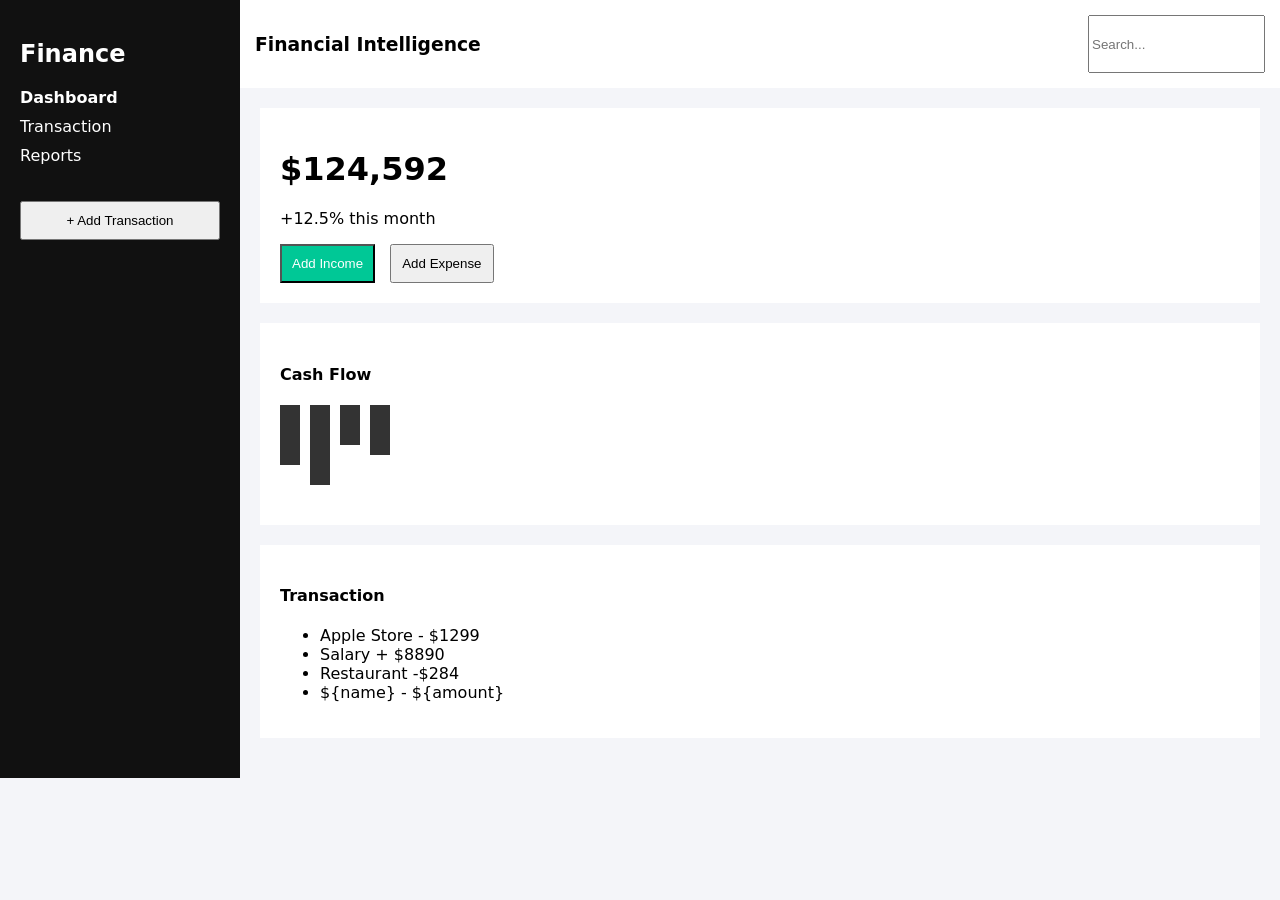
<file: index.html>
<!doctype html>
<html lang="en">
  <head>
    <meta charset="UTF-8" />
    <meta name="viewport" content="width=device-width, initial-scale=1.0" />
    <title>Expense Tracker - Business</title>
    <link rel="stylesheet" href="Style.css" />
  </head>
  <body>
    <div class="sidebar">
      <h2>Finance</h2>
      <ul>
        <li class="active"> Dashboard </li>
        <li> Transaction</li>
        <li> Reports </li>
      </ul>

         <button id="addbtn"> + Add Transaction </button>
    </div>

    <div class="main">
      <div class="topbar">
        <h3> Financial Intelligence </h3>
        <input type="text" placeholder="Search...">
      </div>

      <div class="content">
        <div class="hero">
          <h1>$124,592</h1>
          <p>+12.5% this month</p>
          
          <button class="income"> Add Income </button>
          <button class="expense"> Add Expense </button>
        </div>
       
        <div class="card">
          <h4>Cash Flow</h4>

        <div class="chart">
            <div class="bar" style="height: 60%;"></div>
            <div class="bar" style="height: 80%;"></div>
            <div class="bar" style="height: 40%;"></div>
            <div class="bar" style="height: 50%;"></div>
           </div>
        </div>

        <div class="card">
          <h4>Transaction</h4>

          <ul id="txList">
            <li> Apple Store - $1299</li>
            <li> Salary + $8890</li>
            <li> Restaurant -$284</li>
          </ul>
        </div>
        
    </div>

    <script src="script.js"></script>
  </body>
</html>
</file>
<file: Style.css>
body{
    margin: 0;
    font-family: system-ui, -apple-system, BlinkMacSystemFont, 'Segoe UI', Roboto, Oxygen, Ubuntu, Cantarell, 'Open Sans', 'Helvetica Neue', sans-serif;
    display: flex;
    background: #f4f5f9;
}

.sidebar{
    width: 200px;
    background: #111;
    color: white;
    padding: 20px;
    height:unset;
}

.sidebar ul{
    list-style: none;
    padding: 0;
}

.sidebar li{
    margin: 10px 0;
    cursor: pointer;
}

.sidebar li.active {
    font-weight: bold;
}

.sidebar button{
    margin-top: 20px;
    padding: 10px;
    width: 100%;
}

.main{
    flex: 1;
}

.topbar{
    display: flex;
    justify-content: space-between;
    padding: 15px;
    background: white;

}

.content{
    padding: 20px;
}

.hero{
    background: white;
    padding: 20px;
    margin-bottom: 20px;

}

.hero button {
    margin-right: 10px;
    padding: 10px;
}

.income{
    background: #00c896;
    color: white;

}

.card{
    background: white;
    padding: 20px;
    margin-bottom: 20px;
}

.chart {
    display: flex;
    gap: 10px;
    height: 100px;
}

.bar {
    width: 20px;
    background: #333;
}
</file>
